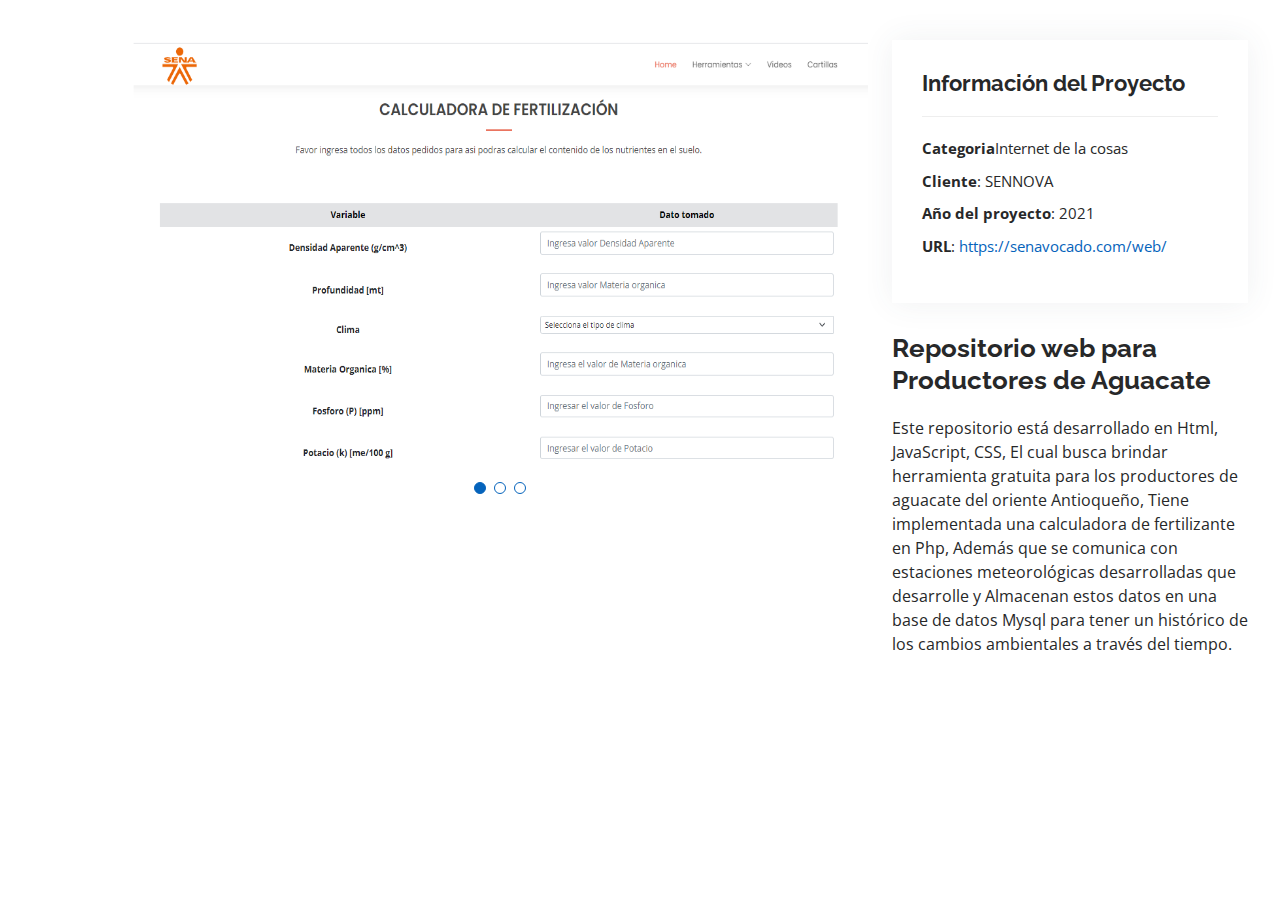
<file: proyecto1.html>
<!DOCTYPE html>
<html lang="en">

<head>
  <meta charset="utf-8">
  <meta content="width=device-width, initial-scale=1.0" name="viewport">

  <title>Proyecto Repositorio web para productores de aguacate</title>
  <meta content=""
    name="Este es un repositorio web que apoya a los productores de aguate para sectorizarlos ademas de brindar herramientas como son calculadora de fertilizante, consulta de dato metereologicos, guias de apoyo para cultivos de aguacate">
  <meta content=""
    name="Aguacate, Repositorio, Fertilizantes, Guias de cultivo de aguacate, SENA, Internet de la Cosas, IoT, Cultivos del Oriente Antioqueño">

  <!-- Favicons -->
  <link href="assets/img/favicon.png" rel="icon">
  <link href="assets/img/apple-touch-icon.png" rel="apple-touch-icon">

  <!-- Google Fonts -->
  <link
    href="https://fonts.googleapis.com/css?family=Open+Sans:300,300i,400,400i,600,600i,700,700i|Raleway:300,300i,400,400i,500,500i,600,600i,700,700i|Poppins:300,300i,400,400i,500,500i,600,600i,700,700i"
    rel="stylesheet">

  <!-- Vendor CSS Files -->
  <link href="assets/vendor/aos/aos.css" rel="stylesheet">
  <link href="assets/vendor/bootstrap/css/bootstrap.min.css" rel="stylesheet">
  <link href="assets/vendor/bootstrap-icons/bootstrap-icons.css" rel="stylesheet">
  <link href="assets/vendor/boxicons/css/boxicons.min.css" rel="stylesheet">
  <link href="assets/vendor/glightbox/css/glightbox.min.css" rel="stylesheet">
  <link href="assets/vendor/swiper/swiper-bundle.min.css" rel="stylesheet">

  <!-- Template Main CSS File -->
  <link href="assets/css/style.css" rel="stylesheet">

  <!-- =======================================================
  * Template Name: MyResume - v4.3.0
  * Template URL: https://bootstrapmade.com/free-html-bootstrap-template-my-resume/
  * Author: BootstrapMade.com
  * License: https://bootstrapmade.com/license/
  ======================================================== -->
</head>

<body>

  <main id="main">

    <!-- ======= Portfolio Details Section ======= -->
    <section id="portfolio-details" class="portfolio-details">
      <div class="container">

        <div class="row gy-4">

          <div class="col-lg-8">
            <div class="portfolio-details-slider swiper-container">
              <div class="swiper-wrapper align-items-center">

                <div class="swiper-slide">
                  <img src="assets/img/portfolio/repositorio/repositorio1.svg" alt="">
                </div>

                <div class="swiper-slide">
                  <img src="assets/img/portfolio/repositorio/repositorio2.svg" alt="">
                </div>

                <div class="swiper-slide">
                  <img src="assets/img/portfolio/repositorio/repositorio3.svg" alt="">
                </div>

              </div>
              <div class="swiper-pagination"></div>
            </div>
          </div>

          <div class="col-lg-4">
            <div class="portfolio-info">
              <h3>Información del Proyecto</h3>
              <ul>
                <li><strong>Categoria</strong>Internet de la cosas</li>
                <li><strong>Cliente</strong>: SENNOVA</li>
                <li><strong>Año del proyecto</strong>: 2021</li>
                <li><strong>URL</strong>: <a href="https://senavocado.com/web/">https://senavocado.com/web/</a></li>
              </ul>
            </div>
            <div class="portfolio-description">
              <h2>Repositorio web para Productores de Aguacate</h2>
              <p>
                Este repositorio está desarrollado en Html, JavaScript, CSS, El cual busca brindar herramienta gratuita
                para los productores de aguacate del oriente Antioqueño, Tiene implementada una calculadora de
                fertilizante en Php, Además que se comunica con estaciones meteorológicas desarrolladas que desarrolle y
                Almacenan estos datos en una base de datos Mysql para tener un histórico de los cambios ambientales a
                través del tiempo.

            </div>
          </div>

        </div>

      </div>
    </section><!-- End Portfolio Details Section -->

  </main><!-- End #main -->

  <div id="preloader"></div>
  <a href="#" class="back-to-top d-flex align-items-center justify-content-center"><i
      class="bi bi-arrow-up-short"></i></a>

  <!-- Vendor JS Files -->
  <script src="assets/vendor/aos/aos.js"></script>
  <script src="assets/vendor/bootstrap/js/bootstrap.bundle.min.js"></script>
  <script src="assets/vendor/glightbox/js/glightbox.min.js"></script>
  <script src="assets/vendor/isotope-layout/isotope.pkgd.min.js"></script>
  <script src="assets/vendor/php-email-form/validate.js"></script>
  <script src="assets/vendor/purecounter/purecounter.js"></script>
  <script src="assets/vendor/swiper/swiper-bundle.min.js"></script>
  <script src="assets/vendor/typed.js/typed.min.js"></script>
  <script src="assets/vendor/waypoints/noframework.waypoints.js"></script>

  <!-- Template Main JS File -->
  <script src="assets/js/main.js"></script>

</body>

</html>
</file>
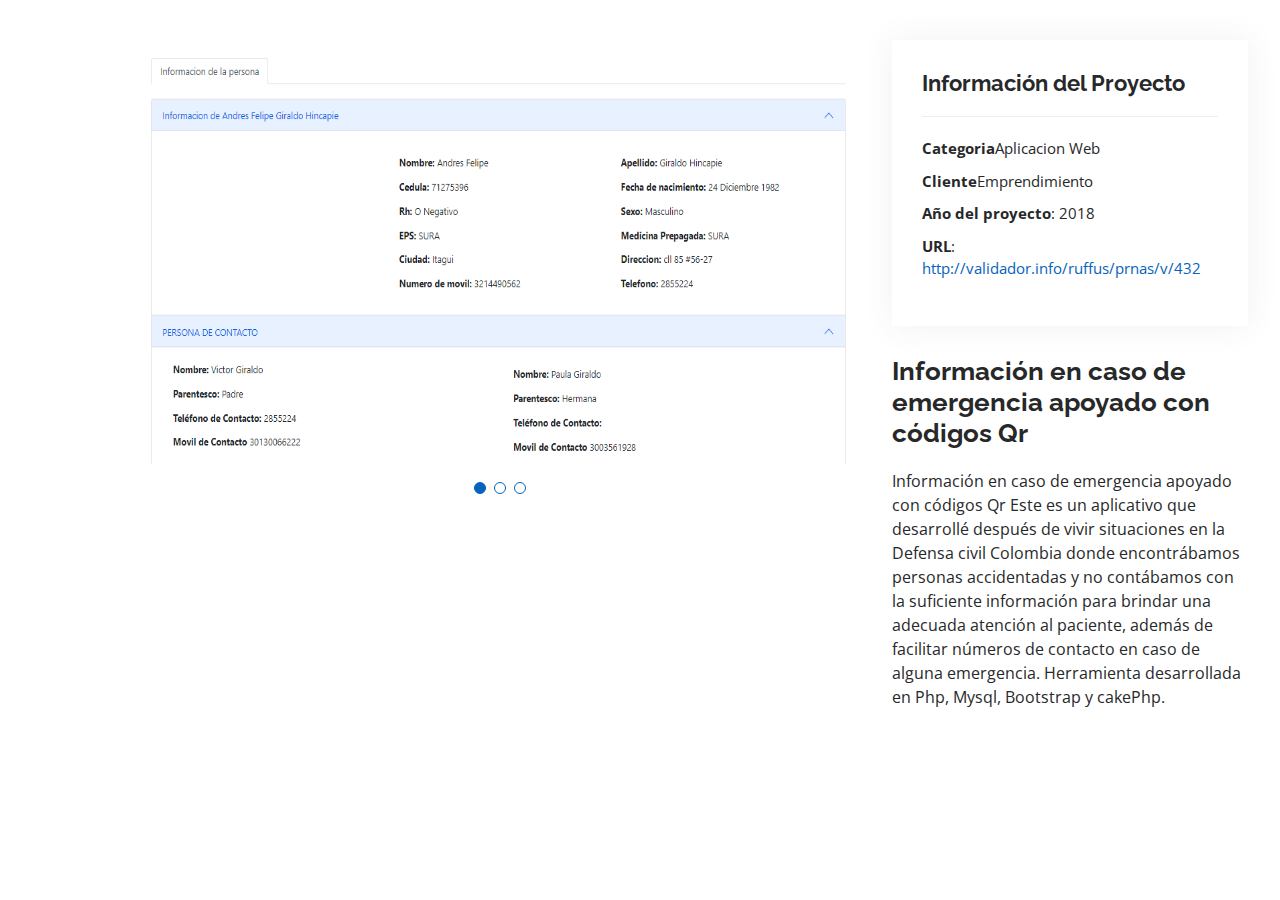
<file: proyecto2.html>
<!DOCTYPE html>
<html lang="en">

<head>
    <meta charset="utf-8">
    <meta content="width=device-width, initial-scale=1.0" name="viewport">

    <title>Sistema Validator</title>
    <meta content=""
        name="Este es un aplicativo para que contiene la informacion de las personas en caso de una emergencia">
    <meta content="" name="Codigos Qr, Emergencia,Base de datos, Contacto de emergencia">

    <!-- Favicons -->
    <link href="assets/img/favicon.png" rel="icon">
    <link href="assets/img/apple-touch-icon.png" rel="apple-touch-icon">

    <!-- Google Fonts -->
    <link
        href="https://fonts.googleapis.com/css?family=Open+Sans:300,300i,400,400i,600,600i,700,700i|Raleway:300,300i,400,400i,500,500i,600,600i,700,700i|Poppins:300,300i,400,400i,500,500i,600,600i,700,700i"
        rel="stylesheet">

    <!-- Vendor CSS Files -->
    <link href="assets/vendor/aos/aos.css" rel="stylesheet">
    <link href="assets/vendor/bootstrap/css/bootstrap.min.css" rel="stylesheet">
    <link href="assets/vendor/bootstrap-icons/bootstrap-icons.css" rel="stylesheet">
    <link href="assets/vendor/boxicons/css/boxicons.min.css" rel="stylesheet">
    <link href="assets/vendor/glightbox/css/glightbox.min.css" rel="stylesheet">
    <link href="assets/vendor/swiper/swiper-bundle.min.css" rel="stylesheet">

    <!-- Template Main CSS File -->
    <link href="assets/css/style.css" rel="stylesheet">

    <!-- =======================================================
  * Template Name: MyResume - v4.3.0
  * Template URL: https://bootstrapmade.com/free-html-bootstrap-template-my-resume/
  * Author: BootstrapMade.com
  * License: https://bootstrapmade.com/license/
  ======================================================== -->
</head>

<body>

    <main id="main">

        <!-- ======= Portfolio Details Section ======= -->
        <section id="portfolio-details" class="portfolio-details">
            <div class="container">

                <div class="row gy-4">

                    <div class="col-lg-8">
                        <div class="portfolio-details-slider swiper-container">
                            <div class="swiper-wrapper align-items-center">

                                <div class="swiper-slide">
                                    <img src="assets/img/portfolio/validador/validador1.svg" alt="">
                                </div>

                                <div class="swiper-slide">
                                    <img src="assets/img/portfolio/validador/validador2.svg" alt="">
                                </div>

                                <div class="swiper-slide">
                                    <img src="assets/img/portfolio/validador/validador3.svg" alt="">
                                </div>

                            </div>
                            <div class="swiper-pagination"></div>
                        </div>
                    </div>

                    <div class="col-lg-4">
                        <div class="portfolio-info">
                            <h3>Información del Proyecto</h3>
                            <ul>
                                <li><strong>Categoria</strong>Aplicacion Web</li>
                                <li><strong>Cliente</strong>Emprendimiento</li>
                                <li><strong>Año del proyecto</strong>: 2018</li>
                                <li><strong>URL</strong>: <a
                                        href="http://validador.info/ruffus/prnas/v/432">http://validador.info/ruffus/prnas/v/432</a>
                                </li>
                            </ul>
                        </div>
                        <div class="portfolio-description">
                            <h2>Información en caso de emergencia apoyado con códigos Qr</h2>
                            <p>
                                Información en caso de emergencia apoyado con códigos Qr
                                Este es un aplicativo que desarrollé después de vivir situaciones en la Defensa civil
                                Colombia donde encontrábamos personas accidentadas y no contábamos con la suficiente
                                información para brindar una adecuada atención al paciente, además de facilitar números
                                de contacto en caso de alguna emergencia. Herramienta desarrollada en Php, Mysql,
                                Bootstrap y cakePhp.
                            </p>
                        </div>
                    </div>

                </div>

            </div>
        </section><!-- End Portfolio Details Section -->

    </main><!-- End #main -->

    <div id="preloader"></div>
    <a href="#" class="back-to-top d-flex align-items-center justify-content-center"><i
            class="bi bi-arrow-up-short"></i></a>

    <!-- Vendor JS Files -->
    <script src="assets/vendor/aos/aos.js"></script>
    <script src="assets/vendor/bootstrap/js/bootstrap.bundle.min.js"></script>
    <script src="assets/vendor/glightbox/js/glightbox.min.js"></script>
    <script src="assets/vendor/isotope-layout/isotope.pkgd.min.js"></script>
    <script src="assets/vendor/php-email-form/validate.js"></script>
    <script src="assets/vendor/purecounter/purecounter.js"></script>
    <script src="assets/vendor/swiper/swiper-bundle.min.js"></script>
    <script src="assets/vendor/typed.js/typed.min.js"></script>
    <script src="assets/vendor/waypoints/noframework.waypoints.js"></script>

    <!-- Template Main JS File -->
    <script src="assets/js/main.js"></script>

</body>

</html>
</file>
<file: assets/css/style.css>
/**
* Template Name: MyResume - v4.3.0
* Template URL: https://bootstrapmade.com/free-html-bootstrap-template-my-resume/
* Author: BootstrapMade.com
* License: https://bootstrapmade.com/license/
*/


/*--------------------------------------------------------------
# General
--------------------------------------------------------------*/

body {
    font-family: "Open Sans", sans-serif;
    color: #272829;
}

a {
    color: #0563bb;
    text-decoration: none;
}

a:hover {
    color: #067ded;
    text-decoration: none;
}

h1,
h2,
h3,
h4,
h5,
h6 {
    font-family: "Raleway", sans-serif;
}


/*--------------------------------------------------------------
# Back to top button
--------------------------------------------------------------*/

.back-to-top {
    position: fixed;
    visibility: hidden;
    opacity: 0;
    right: 15px;
    bottom: 15px;
    z-index: 996;
    background: #0563bb;
    width: 40px;
    height: 40px;
    border-radius: 50px;
    transition: all 0.4s;
}

.back-to-top i {
    font-size: 28px;
    color: #fff;
    line-height: 0;
}

.back-to-top:hover {
    background: #0678e3;
    color: #fff;
}

.back-to-top.active {
    visibility: visible;
    opacity: 1;
}


/*--------------------------------------------------------------
# Preloader
--------------------------------------------------------------*/

#preloader {
    position: fixed;
    top: 0;
    left: 0;
    right: 0;
    bottom: 0;
    z-index: 9999;
    overflow: hidden;
    background: #fff;
}

#preloader:before {
    content: "";
    position: fixed;
    top: calc(50% - 30px);
    left: calc(50% - 30px);
    border: 6px solid #0563bb;
    border-top-color: #fff;
    border-bottom-color: #fff;
    border-radius: 50%;
    width: 60px;
    height: 60px;
    -webkit-animation: animate-preloader 1s linear infinite;
    animation: animate-preloader 1s linear infinite;
}

@-webkit-keyframes animate-preloader {
    0% {
        transform: rotate(0deg);
    }
    100% {
        transform: rotate(360deg);
    }
}

@keyframes animate-preloader {
    0% {
        transform: rotate(0deg);
    }
    100% {
        transform: rotate(360deg);
    }
}


/*--------------------------------------------------------------
# Disable aos animation delay on mobile devices
--------------------------------------------------------------*/

@media screen and (max-width: 768px) {
    [data-aos-delay] {
        transition-delay: 0 !important;
    }
}


/*--------------------------------------------------------------
# Header
--------------------------------------------------------------*/

#header {
    position: fixed;
    top: 0;
    left: 0;
    bottom: 0;
    z-index: 9997;
    transition: all 0.5s;
    padding: 15px;
    overflow-y: auto;
}

@media (max-width: 992px) {
    #header {
        width: 300px;
        background: #fff;
        border-right: 1px solid #e6e9ec;
        left: -300px;
    }
}

@media (min-width: 992px) {
    #main {
        margin-left: 100px;
    }
}


/*--------------------------------------------------------------
# Navigation Menu
--------------------------------------------------------------*/


/**
* Desktop Navigation 
*/

.nav-menu {
    padding: 0;
    display: block;
}

.nav-menu * {
    margin: 0;
    padding: 0;
    list-style: none;
}

.nav-menu>ul>li {
    position: relative;
    white-space: nowrap;
}

.nav-menu a,
.nav-menu a:focus {
    display: flex;
    align-items: center;
    color: #45505b;
    padding: 10px 18px;
    margin-bottom: 8px;
    transition: 0.3s;
    font-size: 15px;
    border-radius: 50px;
    background: #f2f3f5;
    height: 56px;
    width: 100%;
    overflow: hidden;
    transition: 0.3s;
}

.nav-menu a i,
.nav-menu a:focus i {
    font-size: 20px;
}

.nav-menu a span,
.nav-menu a:focus span {
    padding: 0 5px 0 7px;
    color: #45505b;
}

@media (min-width: 992px) {
    .nav-menu a,
    .nav-menu a:focus {
        width: 56px;
    }
    .nav-menu a span,
    .nav-menu a:focus span {
        display: none;
        color: #fff;
    }
}

.nav-menu a:hover,
.nav-menu .active,
.nav-menu .active:focus,
.nav-menu li:hover>a {
    color: #fff;
    background: #0563bb;
}

.nav-menu a:hover span,
.nav-menu .active span,
.nav-menu .active:focus span,
.nav-menu li:hover>a span {
    color: #fff;
}

.nav-menu a:hover,
.nav-menu li:hover>a {
    width: 100%;
    color: #fff;
}

.nav-menu a:hover span,
.nav-menu li:hover>a span {
    display: block;
}


/**
* Mobile Navigation 
*/

.mobile-nav-toggle {
    position: fixed;
    right: 10px;
    top: 10px;
    z-index: 9998;
    border: 0;
    background: none;
    font-size: 28px;
    transition: all 0.4s;
    outline: none !important;
    line-height: 0;
    cursor: pointer;
    border-radius: 50px;
    padding: 5px;
}

.mobile-nav-toggle i {
    color: #45505b;
}

.mobile-nav-active {
    overflow: hidden;
}

.mobile-nav-active #header {
    left: 0;
}

.mobile-nav-active .mobile-nav-toggle {
    color: #fff;
    background-color: #0563bb;
}


/*--------------------------------------------------------------
# Hero Section
--------------------------------------------------------------*/

#hero {
    width: 100%;
    height: 100vh;
    background: url("../img/hero-bg.svg") top right no-repeat;
    background-size: cover;
    position: relative;
}

@media (min-width: 992px) {
    #hero {
        padding-left: 160px;
    }
}

#hero:before {
    content: "";
    background: rgba(194, 194, 194, 0);
    position: absolute;
    bottom: 0;
    top: 0;
    left: 0;
    right: 0;
}

#hero h1 {
    margin: 0;
    font-size: 64px;
    font-weight: 700;
    line-height: 56px;
    color: #45505b;
}

#hero p {
    color: #45505b;
    margin: 15px 0 0 0;
    font-size: 26px;
    font-family: "Poppins", sans-serif;
}

#hero p span {
    color: #0563bb;
    letter-spacing: 1px;
}

#hero .social-links {
    margin-top: 30px;
}

#hero .social-links a {
    font-size: 24px;
    display: inline-block;
    color: #45505b;
    line-height: 1;
    margin-right: 20px;
    transition: 0.3s;
}

#hero .social-links a:hover {
    color: #0563bb;
}

@media (max-width: 992px) {
    #hero {
        text-align: center;
    }
    #hero h1 {
        font-size: 32px;
        line-height: 36px;
    }
    #hero p {
        margin-top: 10px;
        font-size: 20px;
        line-height: 24px;
    }
}


/*--------------------------------------------------------------
# Sections General
--------------------------------------------------------------*/

section {
    padding: 60px 0;
    overflow: hidden;
}

.section-title {
    text-align: center;
    padding-bottom: 30px;
}

.section-title h2 {
    font-size: 32px;
    font-weight: bold;
    text-transform: uppercase;
    margin-bottom: 20px;
    padding-bottom: 20px;
    position: relative;
    color: #45505b;
}

.section-title h2::before {
    content: '';
    position: absolute;
    display: block;
    width: 120px;
    height: 1px;
    background: #ddd;
    bottom: 1px;
    left: calc(50% - 60px);
}

.section-title h2::after {
    content: '';
    position: absolute;
    display: block;
    width: 40px;
    height: 3px;
    background: #0563bb;
    bottom: 0;
    left: calc(50% - 20px);
}

.section-title p {
    margin-bottom: 0;
}


/*--------------------------------------------------------------
# About
--------------------------------------------------------------*/

.about .content h3 {
    font-weight: 700;
    font-size: 26px;
    color: #728394;
}

.about .content ul {
    list-style: none;
    padding: 0;
}

.about .content ul li {
    margin-bottom: 20px;
    display: flex;
    align-items: center;
}

.about .content ul strong {
    margin-right: 10px;
}

.about .content ul i {
    font-size: 16px;
    margin-right: 5px;
    color: #0563bb;
    line-height: 0;
}

.about .content p:last-child {
    margin-bottom: 0;
}


/*--------------------------------------------------------------
# Facts
--------------------------------------------------------------*/

.facts .count-box {
    padding: 30px 30px 25px 30px;
    margin-top: 30px;
    width: 100%;
    position: relative;
    text-align: center;
    background: #fff;
}

.facts .count-box i {
    position: absolute;
    top: -25px;
    left: 50%;
    transform: translateX(-50%);
    font-size: 24px;
    background: #0563bb;
    color: #fff;
    border-radius: 50px;
    display: inline-flex;
    align-items: center;
    justify-content: center;
    width: 48px;
    height: 48px;
}

.facts .count-box span {
    font-size: 36px;
    display: block;
    font-weight: 600;
    color: #011426;
}

.facts .count-box p {
    padding: 0;
    margin: 0;
    font-family: "Raleway", sans-serif;
    font-size: 14px;
}


/*--------------------------------------------------------------
# Akills
--------------------------------------------------------------*/

.skills .progress {
    height: 60px;
    display: block;
    background: none;
    border-radius: 0;
}

.skills .progress .skill {
    padding: 10px 0;
    margin: 0;
    text-transform: uppercase;
    display: block;
    font-weight: 600;
    font-family: "Poppins", sans-serif;
    color: #45505b;
}

.skills .progress .skill .val {
    float: right;
    font-style: normal;
}

.skills .progress-bar-wrap {
    background: #f2f3f5;
}

.skills .progress-bar {
    width: 1px;
    height: 10px;
    transition: .9s;
    background-color: #0563bb;
}


/*--------------------------------------------------------------
# Resume
--------------------------------------------------------------*/

.resume .resume-title {
    font-size: 26px;
    font-weight: 700;
    margin-top: 20px;
    margin-bottom: 20px;
    color: #45505b;
}

.resume .resume-item {
    padding: 0 0 20px 20px;
    margin-top: -2px;
    border-left: 2px solid #0563bb;
    position: relative;
}

.resume .resume-item h4 {
    line-height: 18px;
    font-size: 18px;
    font-weight: 600;
    text-transform: uppercase;
    font-family: "Poppins", sans-serif;
    color: #0563bb;
    margin-bottom: 10px;
}

.resume .resume-item h5 {
    font-size: 16px;
    background: #f7f8f9;
    padding: 5px 15px;
    display: inline-block;
    font-weight: 600;
    margin-bottom: 10px;
}

.resume .resume-item ul {
    padding-left: 20px;
}

.resume .resume-item ul li {
    padding-bottom: 10px;
}

.resume .resume-item:last-child {
    padding-bottom: 0;
}

.resume .resume-item::before {
    content: "";
    position: absolute;
    width: 16px;
    height: 16px;
    border-radius: 50px;
    left: -9px;
    top: 0;
    background: #fff;
    border: 2px solid #0563bb;
}


/*--------------------------------------------------------------
# Portfolio
--------------------------------------------------------------*/

.portfolio .portfolio-item {
    margin-bottom: 30px;
}

.portfolio #portfolio-flters {
    padding: 0;
    margin: 0 auto 25px auto;
    list-style: none;
    text-align: center;
    background: #fff;
    border-radius: 50px;
    padding: 2px 15px;
}

.portfolio #portfolio-flters li {
    cursor: pointer;
    display: inline-block;
    padding: 10px 15px;
    font-size: 14px;
    font-weight: 600;
    line-height: 1;
    text-transform: uppercase;
    color: #272829;
    margin-bottom: 5px;
    transition: all 0.3s ease-in-out;
}

.portfolio #portfolio-flters li:hover,
.portfolio #portfolio-flters li.filter-active {
    color: #0563bb;
}

.portfolio #portfolio-flters li:last-child {
    margin-right: 0;
}

.portfolio .portfolio-wrap {
    transition: 0.3s;
    position: relative;
    overflow: hidden;
    z-index: 1;
    background: rgba(69, 80, 91, 0.8);
}

.portfolio .portfolio-wrap::before {
    content: "";
    background: rgba(255, 255, 255, 0.7);
    position: absolute;
    left: 30px;
    right: 30px;
    top: 30px;
    bottom: 30px;
    transition: all ease-in-out 0.3s;
    z-index: 2;
    opacity: 0;
}

.portfolio .portfolio-wrap .portfolio-info {
    opacity: 0;
    position: absolute;
    top: 0;
    left: 0;
    right: 0;
    bottom: 0;
    text-align: center;
    z-index: 3;
    transition: all ease-in-out 0.3s;
    display: flex;
    flex-direction: column;
    justify-content: center;
    align-items: center;
}

.portfolio .portfolio-wrap .portfolio-info::before {
    display: block;
    content: "";
    width: 48px;
    height: 48px;
    position: absolute;
    top: 35px;
    left: 35px;
    border-top: 3px solid #d7dce1;
    border-left: 3px solid #d7dce1;
    transition: all 0.5s ease 0s;
    z-index: 9994;
}

.portfolio .portfolio-wrap .portfolio-info::after {
    display: block;
    content: "";
    width: 48px;
    height: 48px;
    position: absolute;
    bottom: 35px;
    right: 35px;
    border-bottom: 3px solid #d7dce1;
    border-right: 3px solid #d7dce1;
    transition: all 0.5s ease 0s;
    z-index: 9994;
}

.portfolio .portfolio-wrap .portfolio-info h4 {
    font-size: 20px;
    color: #45505b;
    font-weight: 600;
}

.portfolio .portfolio-wrap .portfolio-info p {
    color: #45505b;
    font-size: 14px;
    text-transform: uppercase;
    padding: 0;
    margin: 0;
}

.portfolio .portfolio-wrap .portfolio-links {
    text-align: center;
    z-index: 4;
}

.portfolio .portfolio-wrap .portfolio-links a {
    color: #45505b;
    margin: 0 2px;
    font-size: 28px;
    display: inline-block;
    transition: 0.3s;
}

.portfolio .portfolio-wrap .portfolio-links a:hover {
    color: #148af9;
}

.portfolio .portfolio-wrap:hover::before {
    top: 0;
    left: 0;
    right: 0;
    bottom: 0;
    opacity: 1;
}

.portfolio .portfolio-wrap:hover .portfolio-info {
    opacity: 1;
}

.portfolio .portfolio-wrap:hover .portfolio-info::before {
    top: 15px;
    left: 15px;
}

.portfolio .portfolio-wrap:hover .portfolio-info::after {
    bottom: 15px;
    right: 15px;
}


/*--------------------------------------------------------------
# Portfolio Details
--------------------------------------------------------------*/

.portfolio-details {
    padding-top: 40px;
}

.portfolio-details .portfolio-details-slider img {
    width: 100%;
}

.portfolio-details .portfolio-details-slider .swiper-pagination {
    margin-top: 20px;
    position: relative;
}

.portfolio-details .portfolio-details-slider .swiper-pagination .swiper-pagination-bullet {
    width: 12px;
    height: 12px;
    background-color: #fff;
    opacity: 1;
    border: 1px solid #0563bb;
}

.portfolio-details .portfolio-details-slider .swiper-pagination .swiper-pagination-bullet-active {
    background-color: #0563bb;
}

.portfolio-details .portfolio-info {
    padding: 30px;
    box-shadow: 0px 0 30px rgba(69, 80, 91, 0.08);
}

.portfolio-details .portfolio-info h3 {
    font-size: 22px;
    font-weight: 700;
    margin-bottom: 20px;
    padding-bottom: 20px;
    border-bottom: 1px solid #eee;
}

.portfolio-details .portfolio-info ul {
    list-style: none;
    padding: 0;
    font-size: 15px;
}

.portfolio-details .portfolio-info ul li+li {
    margin-top: 10px;
}

.portfolio-details .portfolio-description {
    padding-top: 30px;
}

.portfolio-details .portfolio-description h2 {
    font-size: 26px;
    font-weight: 700;
    margin-bottom: 20px;
}

.portfolio-details .portfolio-description p {
    padding: 0;
}


/*--------------------------------------------------------------
# Services
--------------------------------------------------------------*/

.services .icon-box {
    text-align: center;
    padding: 70px 20px 80px 20px;
    transition: all ease-in-out 0.3s;
    background: #fff;
    box-shadow: 0px 5px 90px 0px rgba(110, 123, 131, 0.05);
}

.services .icon-box .icon {
    margin: 0 auto;
    width: 100px;
    height: 100px;
    display: flex;
    align-items: center;
    justify-content: center;
    transition: ease-in-out 0.3s;
    position: relative;
}

.services .icon-box .icon i {
    font-size: 36px;
    transition: 0.5s;
    position: relative;
}

.services .icon-box .icon svg {
    position: absolute;
    top: 0;
    left: 0;
}

.services .icon-box .icon svg path {
    transition: 0.5s;
    fill: #f5f5f5;
}

.services .icon-box h4 {
    font-weight: 600;
    margin: 10px 0 15px 0;
    font-size: 22px;
}

.services .icon-box h4 a {
    color: #45505b;
    transition: ease-in-out 0.3s;
}

.services .icon-box p {
    line-height: 24px;
    font-size: 14px;
    margin-bottom: 0;
}

.services .icon-box:hover {
    border-color: #fff;
    box-shadow: 0px 0 35px 0 rgba(0, 0, 0, 0.08);
}

.services .iconbox-blue i {
    color: #47aeff;
}

.services .iconbox-blue:hover .icon i {
    color: #fff;
}

.services .iconbox-blue:hover .icon path {
    fill: #47aeff;
}

.services .iconbox-orange i {
    color: #ffa76e;
}

.services .iconbox-orange:hover .icon i {
    color: #fff;
}

.services .iconbox-orange:hover .icon path {
    fill: #ffa76e;
}

.services .iconbox-pink i {
    color: #e80368;
}

.services .iconbox-pink:hover .icon i {
    color: #fff;
}

.services .iconbox-pink:hover .icon path {
    fill: #e80368;
}

.services .iconbox-yellow i {
    color: #ffbb2c;
}

.services .iconbox-yellow:hover .icon i {
    color: #fff;
}

.services .iconbox-yellow:hover .icon path {
    fill: #ffbb2c;
}

.services .iconbox-red i {
    color: #ff5828;
}

.services .iconbox-red:hover .icon i {
    color: #fff;
}

.services .iconbox-red:hover .icon path {
    fill: #ff5828;
}

.services .iconbox-teal i {
    color: #11dbcf;
}

.services .iconbox-teal:hover .icon i {
    color: #fff;
}

.services .iconbox-teal:hover .icon path {
    fill: #11dbcf;
}


/*--------------------------------------------------------------
# Testimonials
--------------------------------------------------------------*/

.testimonials .section-header {
    margin-bottom: 40px;
}

.testimonials .testimonial-item {
    text-align: center;
}

.testimonials .testimonial-item .testimonial-img {
    width: 120px;
    border-radius: 50%;
    border: 4px solid #fff;
    margin: 0 auto;
}

.testimonials .testimonial-item h3 {
    font-size: 20px;
    font-weight: bold;
    margin: 10px 0 5px 0;
    color: #111;
}

.testimonials .testimonial-item h4 {
    font-size: 14px;
    color: #999;
    margin: 0 0 15px 0;
}

.testimonials .testimonial-item .quote-icon-left,
.testimonials .testimonial-item .quote-icon-right {
    color: #90c8fc;
    font-size: 26px;
}

.testimonials .testimonial-item .quote-icon-left {
    display: inline-block;
    left: -5px;
    position: relative;
}

.testimonials .testimonial-item .quote-icon-right {
    display: inline-block;
    right: -5px;
    position: relative;
    top: 10px;
}

.testimonials .testimonial-item p {
    font-style: italic;
    margin: 0 auto 15px auto;
}

.testimonials .swiper-pagination {
    margin-top: 20px;
    position: relative;
}

.testimonials .swiper-pagination .swiper-pagination-bullet {
    width: 12px;
    height: 12px;
    background-color: #fff;
    opacity: 1;
    border: 1px solid #0563bb;
}

.testimonials .swiper-pagination .swiper-pagination-bullet-active {
    background-color: #0563bb;
}

@media (min-width: 992px) {
    .testimonials .testimonial-item p {
        width: 80%;
    }
}


/*--------------------------------------------------------------
# Contact
--------------------------------------------------------------*/

.contact .info {
    width: 100%;
    background: #fff;
}

.contact .info i {
    font-size: 20px;
    color: #0828df;
    width: 44px;
    height: 44px;
    background: #eef7ff;
    display: flex;
    border-radius: 50px;
    transition: all 0.3s ease-in-out;
}

.contact .info h4 {
    padding: 0 0 0 60px;
    font-size: 22px;
    font-weight: 600;
    margin-bottom: 5px;
    color: #45505b;
}

.contact .info p {
    font-size: 14px;
    color: #728394;
}

.contact .info .email,
.contact .info .phone {
    margin-top: 40px;
    float: center;
    align-items: center;
    justify-content: center;
}

.contact .info .email:hover i,
.contact .info .address:hover i,
.contact .info .phone:hover i {
    background: #0563bb;
    color: #fff;
}

.contact .php-email-form {
    width: 100%;
    background: #fff;
}

.contact .php-email-form .form-group {
    padding-bottom: 8px;
}

.contact .php-email-form .error-message {
    display: none;
    color: #fff;
    background: #ed3c0d;
    text-align: left;
    padding: 15px;
    font-weight: 600;
}

.contact .php-email-form .error-message br+br {
    margin-top: 25px;
}

.contact .php-email-form .sent-message {
    display: none;
    color: #fff;
    background: #18d26e;
    text-align: center;
    padding: 15px;
    font-weight: 600;
}

.contact .php-email-form .loading {
    display: none;
    background: #fff;
    text-align: center;
    padding: 15px;
}

.contact .php-email-form .loading:before {
    content: "";
    display: inline-block;
    border-radius: 50%;
    width: 24px;
    height: 24px;
    margin: 0 10px -6px 0;
    border: 3px solid #18d26e;
    border-top-color: #eee;
    -webkit-animation: animate-loading 1s linear infinite;
    animation: animate-loading 1s linear infinite;
}

.contact .php-email-form input,
.contact .php-email-form textarea {
    border-radius: 4px;
    box-shadow: none;
    font-size: 14px;
}

.contact .php-email-form input {
    height: 44px;
}

.contact .php-email-form textarea {
    padding: 10px 12px;
}

.contact .php-email-form button[type="submit"] {
    background: #0563bb;
    border: 0;
    padding: 10px 35px;
    color: #fff;
    transition: 0.4s;
    border-radius: 50px;
}

.contact .php-email-form button[type="submit"]:hover {
    background: #0678e3;
}

@-webkit-keyframes animate-loading {
    0% {
        transform: rotate(0deg);
    }
    100% {
        transform: rotate(360deg);
    }
}

@keyframes animate-loading {
    0% {
        transform: rotate(0deg);
    }
    100% {
        transform: rotate(360deg);
    }
}


/*--------------------------------------------------------------
# Footer
--------------------------------------------------------------*/

#footer {
    background: #f7f8f9;
    color: #45505b;
    font-size: 14px;
    text-align: center;
    padding: 30px 0;
}

#footer h3 {
    font-size: 36px;
    font-weight: 700;
    position: relative;
    font-family: "Poppins", sans-serif;
    padding: 0;
    margin: 0 0 15px 0;
}

#footer p {
    font-size: 15;
    font-style: italic;
    padding: 0;
    margin: 0 0 40px 0;
}

#footer .social-links {
    margin: 0 0 40px 0;
}

#footer .social-links a {
    font-size: 18px;
    display: inline-block;
    background: #0563bb;
    color: #fff;
    line-height: 1;
    padding: 8px 0;
    margin-right: 4px;
    border-radius: 50%;
    text-align: center;
    width: 36px;
    height: 36px;
    transition: 0.3s;
}

#footer .social-links a:hover {
    background: #0678e3;
    color: #fff;
    text-decoration: none;
}

#footer .copyright {
    margin: 0 0 5px 0;
}

#footer .credits {
    font-size: 13px;
}
</file>
